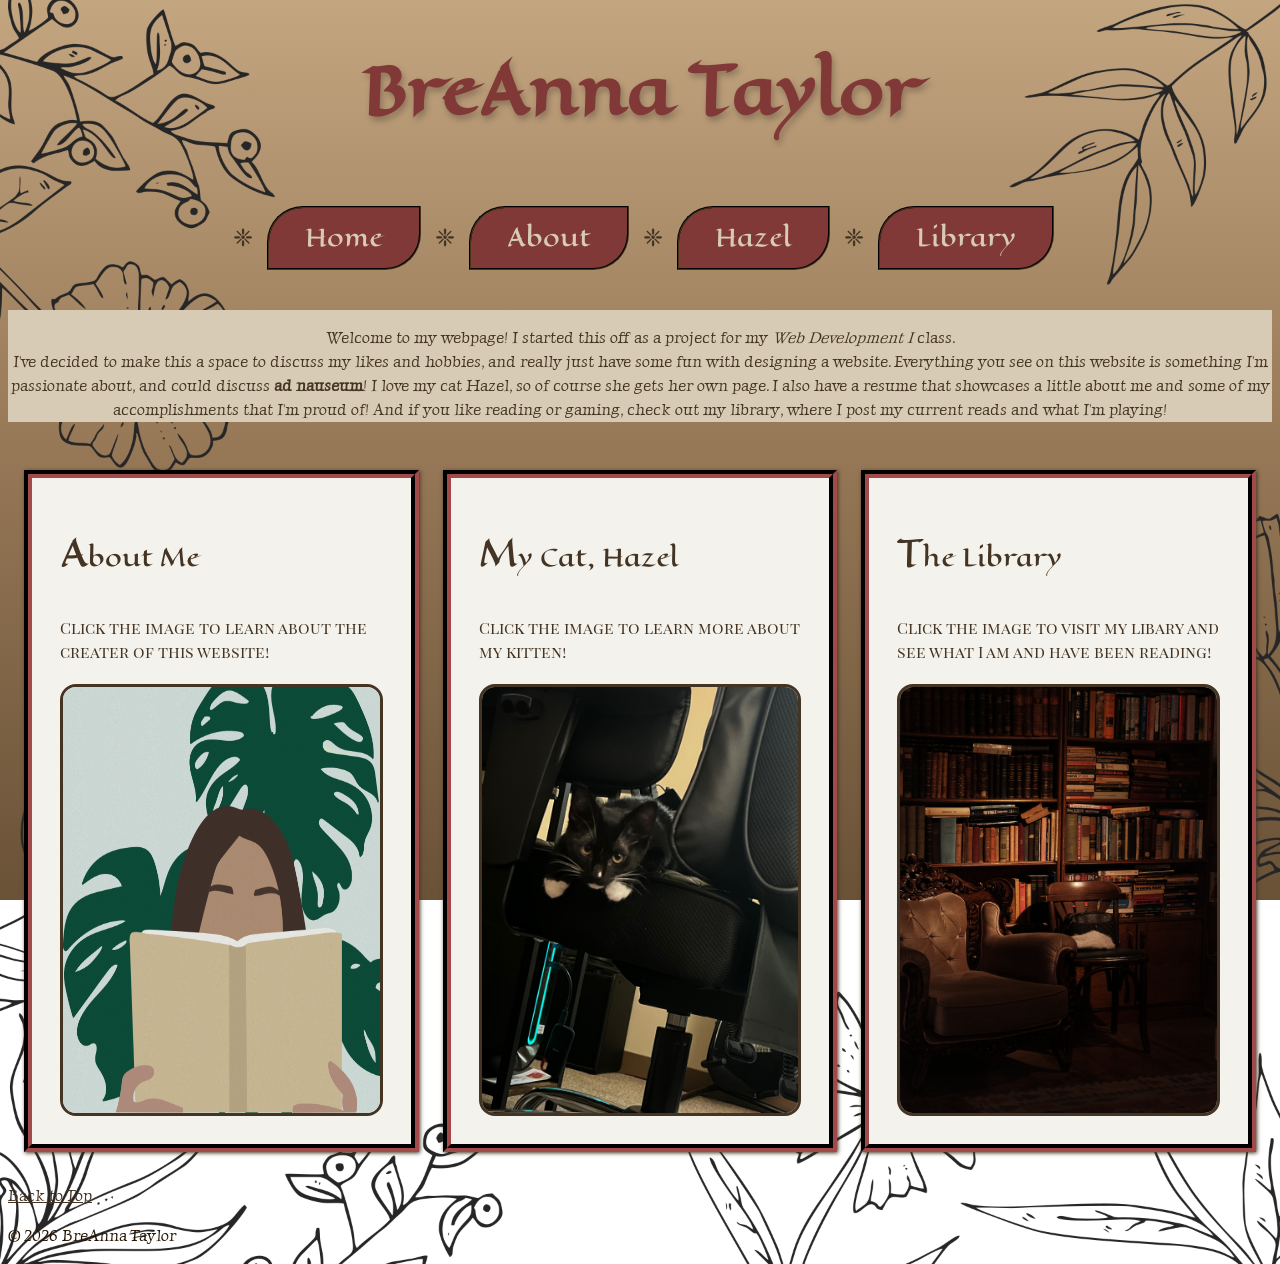
<file: index.html>
<!DOCTYPE html>
<!--Homepage-->
<html lang="en">
<head>
    <meta charset="UTF-8">
    <meta name="viewport" content="width=device-width, initial-scale=1.0">
    <!--Stylesheet-->
    <link rel="stylesheet" href="css/styles.css">
    <!--Google Fonts-->
    <link rel="preconnect" href="https://fonts.googleapis.com">
    <link rel="preconnect" href="https://fonts.gstatic.com" crossorigin>
    <link href="https://fonts.googleapis.com/css2?family=Eagle+Lake&family=Luxurious+Roman&family=Playfair+Display+SC:ital,wght@0,400;0,700;0,900;1,400;1,700;1,900&display=swap" rel="stylesheet">
    <!--Favicon-->
    <link rel="shortcut icon" href="images/favicon-home.svg" type="image/x-icon">
    <!--Title-->
    <title>BreAnna Taylor</title>
</head>
<body>
    <!--Site Header-->
    <header>
        <h1 id="title"><strong>BreAnna Taylor</strong></h1>
    </header>
    <!--Navigation-->
            <nav class="navbar">
                <ul class="navigation">
                    <li><a href="index.html">Home</a></li>
                    <li><a href="about.html">About</a></li>
                    <li><a href="hazel.html">Hazel</a></li>
                    <li><a href="library.html">Library</a></li>
                </ul>
            </nav>
    <!--Main-->
    <main>
        <p class="desc">Welcome to my webpage! I started this off as a project for my <em>Web Development I </em> class. <br> I've decided to make this a space to discuss my likes and hobbies, and really just have some fun with designing a website. Everything you see on this website is something I'm passionate about, and could discuss <strong>ad nauseum</strong>! I love my cat Hazel, so of course she gets her own page. I also have a resume that showcases a little about me and some of my accomplishments that I'm proud of! And if you like reading or gaming, check out my library, where I post my current reads and what I'm playing! </p>
        <!--Sections-->
        <div class="main-page-sections">
            <section id="about">
                <h2 class="section-subheading">
                About Me
                </h2>
                <p>Click the image to learn about the creater of this website!</p>
                <a href="about.html"><img src="images/biancavandijk-reading-10360482.jpg" alt="A woman with long brown hair with her face covered by a book, with monstera leaves in the background." width="324" height="432"></a>
            </section>
            <section id="hazel">
                <h2 class="section-subheading">
                    My Cat, Hazel
                </h2>
                <p>Click the image to learn more about my kitten!</p>
                <a href="hazel.html"><img src="images/Hazel01.jpeg" alt="A picture of Hazel, BreAnna's pet cat, leaning over the edge of a chair." width="324" height="432"></a>
            </section>
            <section id="library">
                <h2 class="section-subheading">The Library</h2>
                <p>Click the image to visit my libary and see what I am and have been reading!</p>
                <a href="library.html"><img src="images/library-intro.jpg" alt="A picture of Hazel, BreAnna's pet cat, leaning over the edge of a chair." width="324" height="432"></a>
            </section>
        </div>
        <a href="#top" class="back-to-top">Back to Top</a>
    </main>  
    <!--Footer-->
    <footer><p>&copy; 2026 BreAnna Taylor</p></footer>
    <!--Credits-->
    <!--Favicon Icons: https://claude.ai/chat/23581084-5a5a-4cee-af07-a30682652e19-->
</body>
</html>
</file>
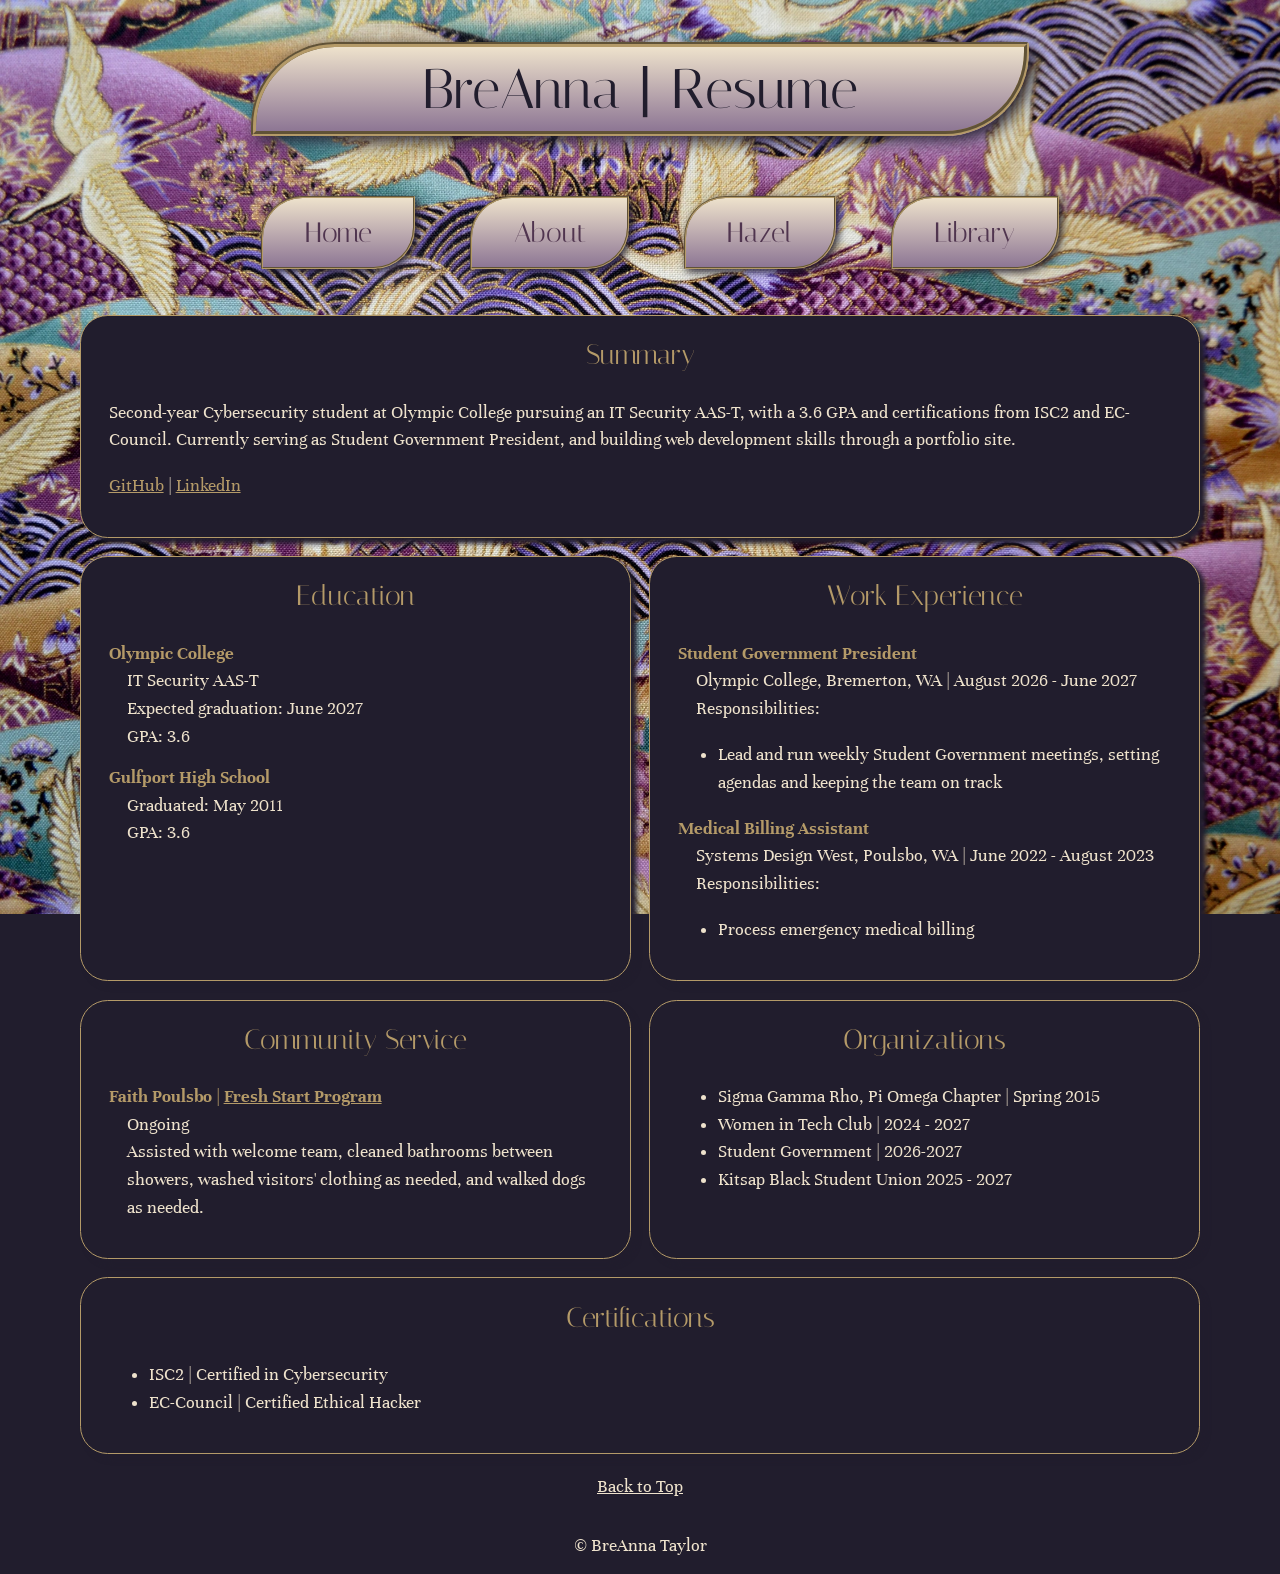
<file: about.html>
<!DOCTYPE html>
<html lang="en">
<head>
    <meta charset="UTF-8">
    <meta name="viewport" content="width=device-width, initial-scale=1.0">
    <!--Stylesheet-->
    <link rel="stylesheet" href="css/about.css">
    <!--Google Fonts-->
    <link rel="preconnect" href="https://fonts.googleapis.com">
    <link rel="preconnect" href="https://fonts.gstatic.com" crossorigin>
    <link href="https://fonts.googleapis.com/css2?family=Italiana&family=Unna:ital,wght@0,400;0,700;1,400;1,700&display=swap" rel="stylesheet">
    <!--Favicon-->
    <link rel="shortcut icon" href="images/favicon-resume.svg" type="image/x-icon">
    <title>B. Taylor | Resume</title>
</head>
<body id="top">
    <!--Header-->
    <header>
        <h1>BreAnna | Resume</h1>
    </header>
    <!--Navigation-->
    <nav class="navbar">
        <ul class="navigation">
            <li><a href="index.html">Home</a></li>
            <li><a href="about.html">About</a></li>
            <li><a href="hazel.html">Hazel</a></li>
            <li><a href="library.html">Library</a></li>
        </ul>
    </nav>
    <!--Main-->
    <main>
        <div class="main-page-sections">
            <!--Summary-->
            <section class="main-summary">
                <h2>Summary</h2>
                <p>Second-year Cybersecurity student at Olympic College pursuing an IT Security AAS-T, with a 3.6 GPA and certifications from ISC2 and EC-Council. Currently serving as Student Government President, and building web development skills through a portfolio site.</p>
                <p class="resume-links">
                    <a href="https://github.com/breannataylor" target="_blank">GitHub</a> |
                    <a href="https://www.linkedin.com/in/breannataylorsec/" target="_blank">LinkedIn</a>
                </p>
            </section>

            <!--Education-->
            <section class="main-education">
                <h2>Education</h2>
                <dl>
                    <dt>Olympic College</dt>
                    <dd>IT Security AAS-T</dd>
                    <dd>Expected graduation: June 2027</dd>
                    <dd>GPA: 3.6</dd>
                    <dt>Gulfport High School</dt>
                    <dd>Graduated: May 2011</dd>
                    <dd>GPA: 3.6</dd>
                </dl>
            </section>

            <!--Work Experience-->
            <section class="main-work-experience">
                <h2>Work Experience</h2>
                <dl>
                    <dt>Student Government President</dt>
                    <dd>Olympic College, Bremerton, WA | August 2026 - June 2027</dd>
                    <dd>Responsibilities:</dd>
                    <ul>
                        <li>Lead and run weekly Student Government meetings, setting agendas and keeping the team on track</li>
                    </ul>
                    <dt>Medical Billing Assistant</dt>
                    <dd>Systems Design West, Poulsbo, WA | June 2022 - August 2023</dd>
                    <dd>Responsibilities:</dd>
                    <ul>
                        <li>Process emergency medical billing</li>
                    </ul>
                </dl>
            </section>

            <!--Community Service-->
            <section class="main-community-service">
                <h2>Community Service</h2>
                <dl>
                    <dt>Faith Poulsbo | <a href="https://faithpoulsbo.org/community-outreach/" target="_blank">Fresh Start Program</a></dt>
                    <dd>Ongoing</dd>
                    <dd>Assisted with welcome team, cleaned bathrooms between showers, washed visitors' clothing as needed, and walked dogs as needed.</dd>
                </dl>
            </section>

            <!--Organizations-->
            <section class="main-organizations">
                <h2>Organizations</h2>
                <ul>
                    <li>Sigma Gamma Rho, Pi Omega Chapter | Spring 2015</li>
                    <li>Women in Tech Club | 2024 - 2027</li>
                    <li>Student Government | 2026-2027</li>
                    <li>Kitsap Black Student Union 2025 - 2027</li>
                </ul>
            </section>

            <!--Certifications-->
            <section class="main-certifications">
                <h2>Certifications</h2>
                <ul>
                    <li>ISC2 | Certified in Cybersecurity</li>
                    <li>EC-Council | Certified Ethical Hacker</li>
                </ul>
            </section>

        </div>
        <a href="#top" class="back-to-top">Back to Top</a>
    </main>
    <!--Footer-->
    <footer>&copy; BreAnna Taylor</footer>
    <!--Credits-->
    <!--Favicon Icons: https://claude.ai/chat/23581084-5a5a-4cee-af07-a30682652e19-->
</body>
</html>
</file>
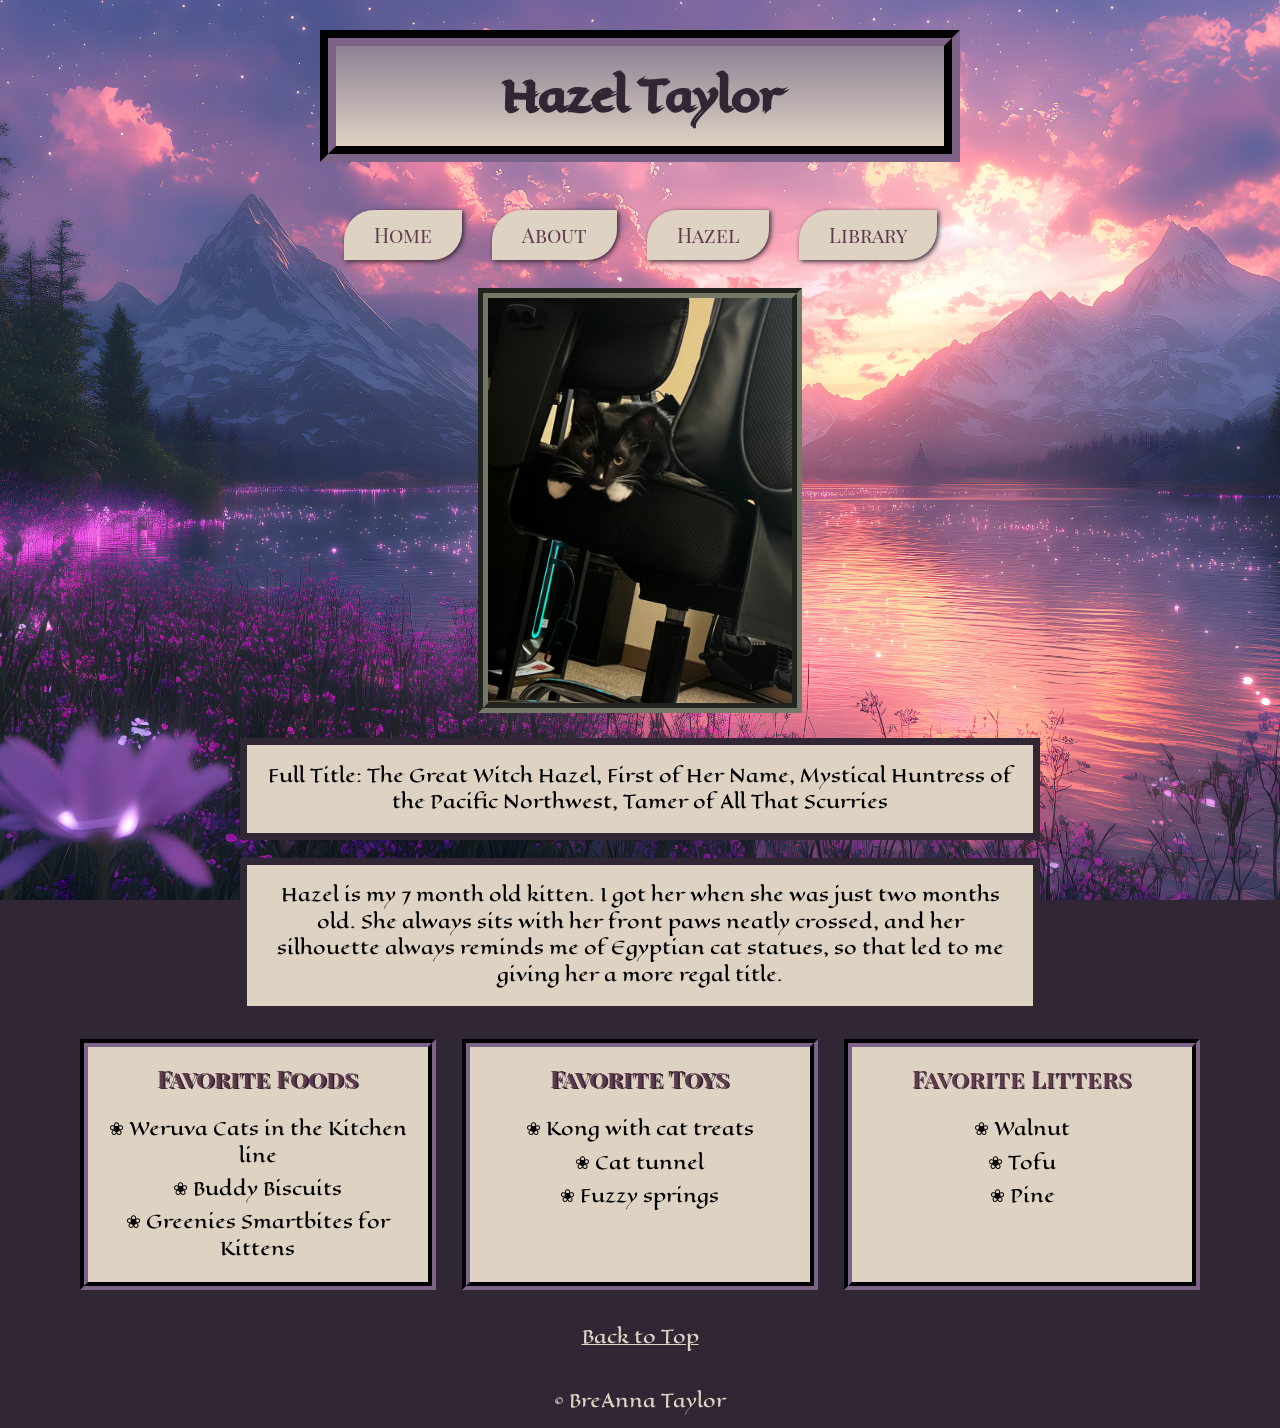
<file: hazel.html>
<!DOCTYPE html>
<html lang="en">
<head>
    <meta charset="UTF-8">
    <meta name="viewport" content="width=device-width, initial-scale=1.0">
    <!--Stylesheet-->
    <link rel="stylesheet" href="css/hazel.css">

    <!--Google Fonts-->
    <link rel="preconnect" href="https://fonts.googleapis.com">
    <link rel="preconnect" href="https://fonts.gstatic.com" crossorigin>
    <link href="https://fonts.googleapis.com/css2?family=Eagle+Lake&family=Luxurious+Roman&family=Playfair+Display+SC:ital,wght@0,400;0,700;0,900;1,400;1,700;1,900&display=swap" rel="stylesheet">
    <!--Favicon-->
    <link rel="shortcut icon" href="images/favicon-cat.svg" type="image/x-icon">
    <title>B. Taylor | Hazel</title>
</head>
<body>
    <!--Header-->
    <header>
        <center>
            <h1>
                Hazel Taylor
            </h1>
        </center>
        </header>
    <!--Navigation-->
        <nav class="navbar">
                <ul class="navigation">
                    <li><a href="index.html">Home</a></li>
                    <li><a href="about.html">About</a></li>
                    <li><a href="hazel.html">Hazel</a></li>
                    <li><a href="library.html">Library</a></li>
                </ul>
            </nav> 
   <main>
    <section>
        <div id="hazel-picture">
            <img src="images\Hazel01.jpeg" alt="A picture of Hazel, BreAnna's pet cat leaning over the edge of a chair." width="324" height="432">
        </div>
            <p>Full Title: The Great Witch Hazel, First of Her Name, Mystical Huntress of the Pacific Northwest, Tamer of All That Scurries </p>
            <p>
            Hazel is my 7 month old kitten. I got her when she was just two months old. She always sits with her front paws neatly crossed, and her silhouette always reminds me of Egyptian cat statues, so that led to me giving her a more regal title.
            </p>
        <div class="fav-container">
            <div class="favorites">
            <h2>Favorite Foods</h2>
            <ul>
                <li>Weruva Cats in the Kitchen line</li>
                <li>Buddy Biscuits</li>
                <li>Greenies Smartbites for Kittens</li>
            </ul>
            </div>
            <div class="favorites">
                <h2>Favorite Toys</h2>
                <ul>
                    <li>Kong with cat treats</li>
                    <li>Cat tunnel</li>
                    <li>Fuzzy springs</li>
                </ul>
            </div>
            <div class="favorites">
                <h2>Favorite Litters</h2>
            <ul>
                <li>Walnut</li>
                <li>Tofu</li>
                <li>Pine</li>
            </ul>
            </div>
        </div>
    </section>
    <a href="#top" class="back-to-top">Back to Top</a>
   </main> 
   <footer>&copy; BreAnna Taylor</footer>
    <!--Credits-->
    <!--Favicon Icons: https://claude.ai/chat/23581084-5a5a-4cee-af07-a30682652e19-->
</body>
</html>
</file>
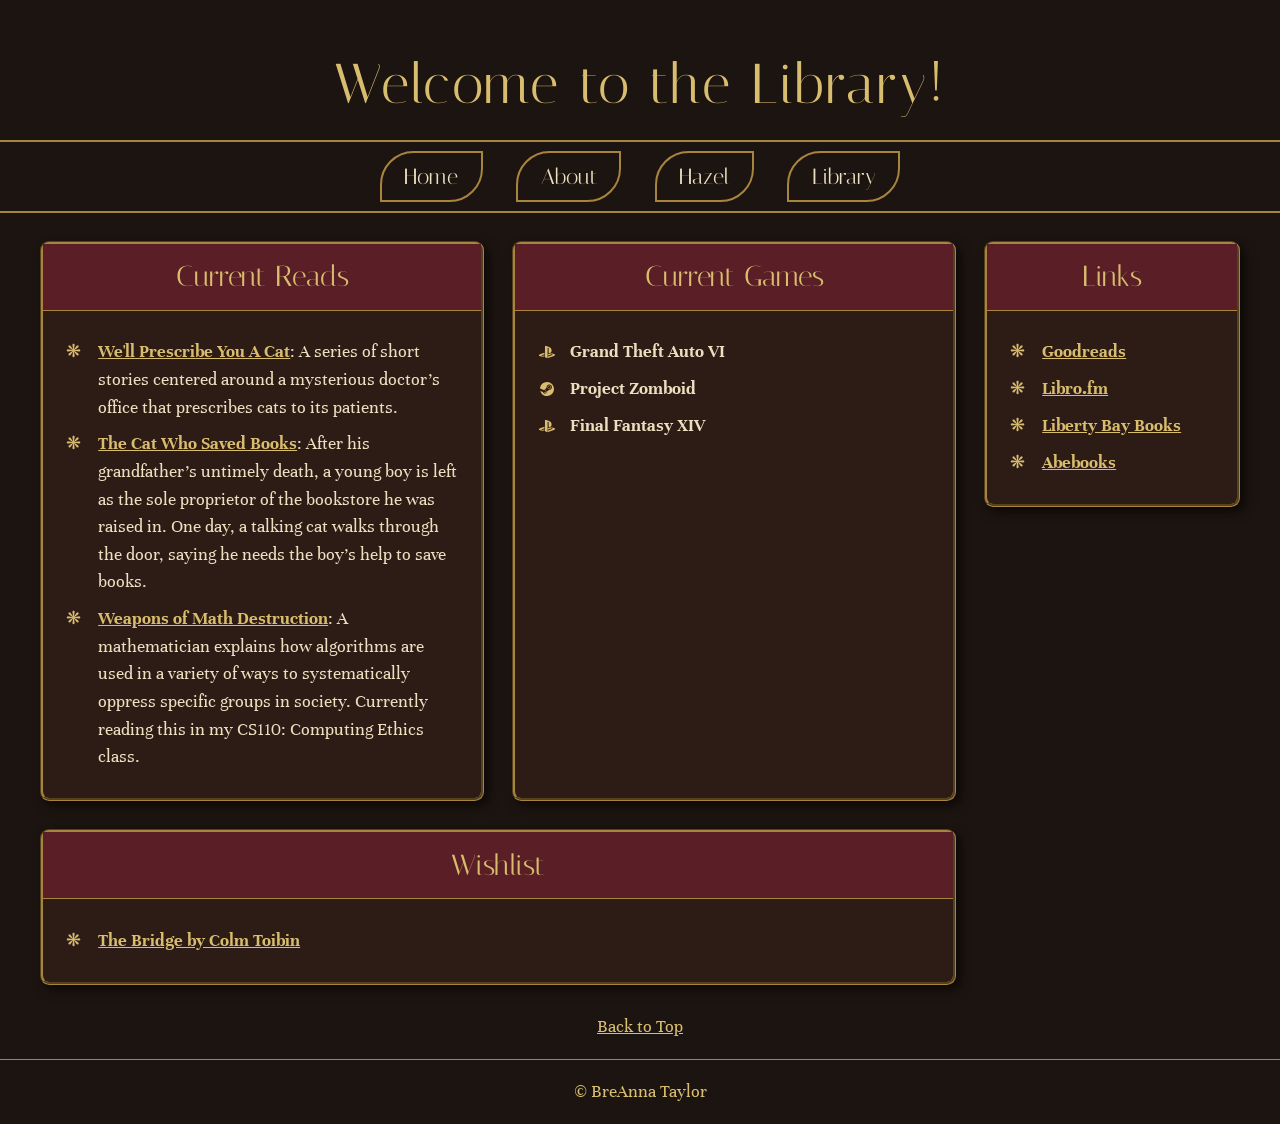
<file: library.html>
<!DOCTYPE html>
<html lang="en">
<head>
    <meta charset="UTF-8">
    <meta name="viewport" content="width=device-width, initial-scale=1.0">
    <!--Stylesheet-->
    <link rel="stylesheet" href="css/library.css">

    <!--Google Fonts: Italiana for headings, Unna for body text-->
    <link rel="preconnect" href="https://fonts.googleapis.com">
    <link rel="preconnect" href="https://fonts.gstatic.com" crossorigin>
    <link href="https://fonts.googleapis.com/css2?family=Italiana&family=Unna:ital,wght@0,400;0,700;1,400;1,700&display=swap" rel="stylesheet">
    <!--Favicon-->
    <link rel="shortcut icon" href="images/favicon-library.svg" type="image/x-icon">
    <title>B.Taylor | Library</title>
</head>
<body id="top">
    <!--Header-->
    <header>
        <h1>Welcome to the Library!</h1>
    </header>

    <!--Navigation-->
    <nav class="navbar">
        <ul class="navigation">
            <li><a href="index.html">Home</a></li>
            <li><a href="about.html">About</a></li>
            <li><a href="hazel.html">Hazel</a></li>
            <li><a href="library.html">Library</a></li>
        </ul>
    </nav>

    <!--Main-->
    <main>
        <div class="main-page">
            <!--Links-->
            <aside class="links-section">
                <h2>Links</h2>
                <ul class="library-list">
                    <li><strong><a href="https://www.goodreads.com/user/show/58438884-breanna-mcinnis" target="_blank">Goodreads</a></strong></li>
                    <li><strong><a href="https://libro.fm/" target="_blank">Libro.fm</a></strong></li>
                    <li><strong><a href="https://libertybaybooks.com" target="_blank">Liberty Bay Books</a></strong></li>
                    <li><strong><a href="https://abebooks.com" target="_blank">Abebooks</a></strong></li>
                </ul>
            </aside>
            <!--Current Reads-->
            <section class="current-reading-section">
                <h2>Current Reads</h2>
                <ul class="library-list">
                    <li><strong><a href="https://libertybaybooks.com/book/9780593818749" target="_blank">We'll Prescribe You A Cat</a></strong>: A series of short stories centered around a mysterious doctor's office that prescribes cats to its patients.</li>
                    <li><strong><a href="https://libro.fm/audiobooks/9780063095755-the-cat-who-saved-books" target="_blank">The Cat Who Saved Books</a></strong>: After his grandfather's untimely death, a young boy is left as the sole proprietor of the bookstore he was raised in. One day, a talking cat walks through the door, saying he needs the boy's help to save books.</li>
                    <li><strong><a href="https://libro.fm/audiobooks/9780735286511-weapons-of-math-destruction" target="_blank">Weapons of Math Destruction</a></strong>: A mathematician explains how algorithms are used in a variety of ways to systematically oppress specific groups in society. Currently reading this in my CS110: Computing Ethics class.</li>
                </ul>
            </section>

            <!--Current Games-->
            <section class="current-games-section">
                <h2>Current Games</h2>
                <ul class="library-list">
                    <li class="playstation"><strong>Grand Theft Auto VI</strong></li>
                    <li class="steam"><strong>Project Zomboid</strong></li>
                    <li class="playstation"><strong>Final Fantasy XIV</strong></li>
                </ul>
            </section>

            <!--Wishlist-->
            <section class="wishlists-section">
                <h2>Wishlist</h2>
                <ul class="library-list">
                    <li><strong><a href="https://libertybaybooks.com/book/9781668264041" target="_blank">The Bridge by Colm Toibin</a></strong></li>
                </ul>
            </section>
        </div>
        <a href="#top" class="back-to-top">Back to Top</a>
    </main>
    <!--Footer-->
    <footer>&copy; BreAnna Taylor</footer>
    <!--Credits-->
    <!--Favicon Icons: https://claude.ai/chat/23581084-5a5a-4cee-af07-a30682652e19-->
</body>
</html>
</file>
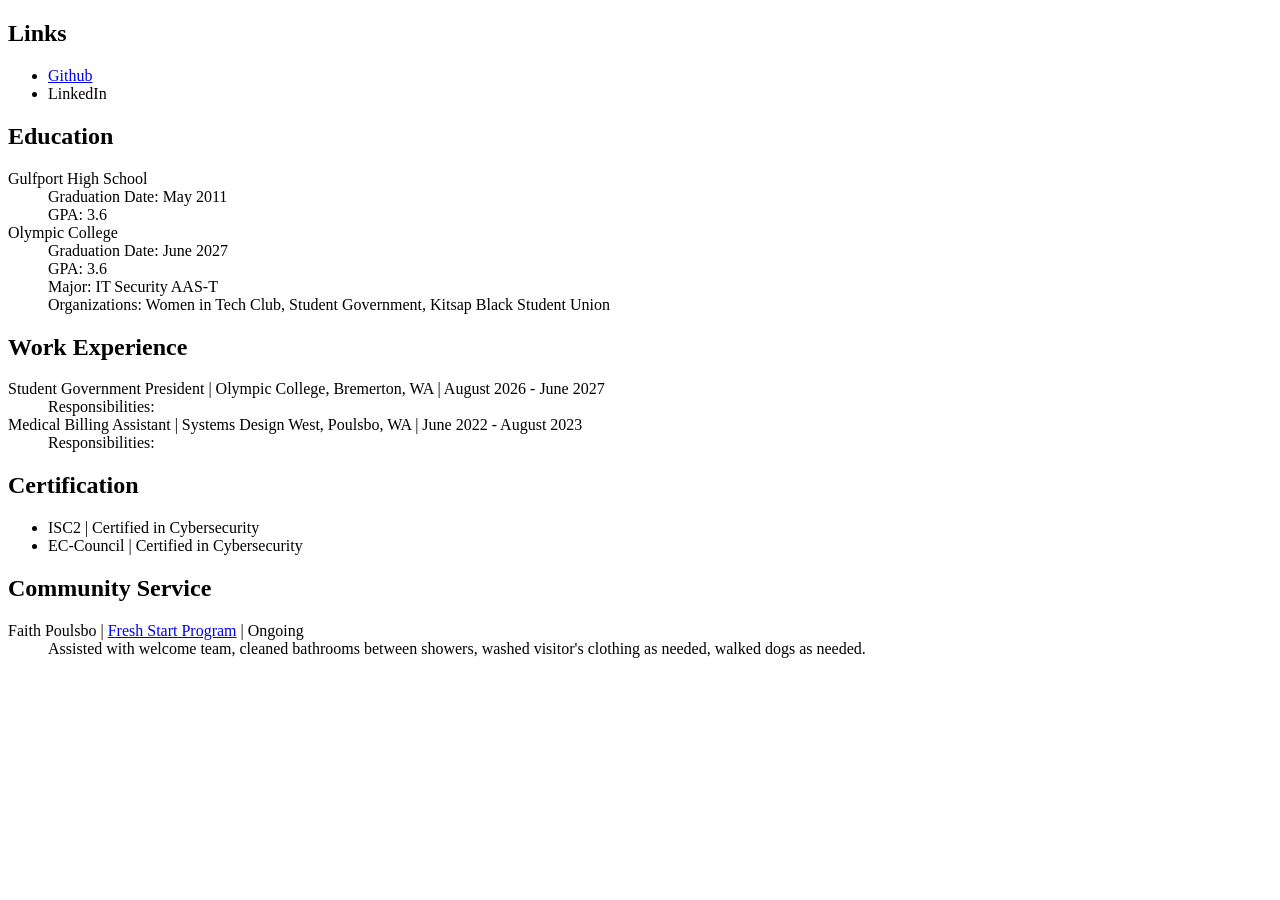
<file: resume.html>
<!DOCTYPE html>
<html lang="en">
<head>
    <meta charset="UTF-8">
    <meta name="viewport" content="width=device-width, initial-scale=1.0">
    <title> B.Taylor | Resume</title>
</head>
<body>
    <main>
        <aside class="external-links">
            <h2>Links</h2>
            <ul>
                <li><a href="https://github.com/breannataylor">Github</a></li>
                <li><a href="https://www.linkedin.com/in/breannataylorsec/"></a>LinkedIn</li>
            </ul>
        </aside>
        <div class="education">
            <h2>Education</h2>
            <dl>
                <dt>Gulfport High School</dt>
                    <dd>Graduation Date: May 2011</dd>
                    <dd>GPA: 3.6</dd>
                <dt>Olympic College</dt>
                    <dd>Graduation Date: June 2027</dd>
                    <dd>GPA: 3.6</dd>
                    <dd>Major: IT Security AAS-T</dd>
                    <dd>Organizations: Women in Tech Club, Student Government, Kitsap Black Student Union</dd>
            </dl>
        </div>
        <div class="work-experience">
            <h2>Work Experience</h2>
            <dl>
                <dt> Student Government President | Olympic College, Bremerton, WA | August 2026 - June 2027 </dt>
                <dd>Responsibilities: </dd>
                <dt> Medical Billing Assistant | Systems Design West, Poulsbo, WA | June 2022 - August 2023 </dt>
                <dd>Responsibilities: </dd>
            </dl>
        </div>
        <div class="certifications">
            <h2>Certification</h2>
            <ul>
                <li>ISC2 | Certified in Cybersecurity</li>
                <li>EC-Council | Certified in Cybersecurity</li>
            </ul>
        </div>
        <div class="community-service">
            <h2>Community Service</h2>
            <dl>
                <dt>Faith Poulsbo | <a href="https://faithpoulsbo.org/community-outreach/">Fresh Start Program</a> | Ongoing</dt>
                <dd>Assisted with welcome team, cleaned bathrooms between showers, washed visitor's clothing as needed, walked dogs as needed. </dd>
            </dl>
        </div>
    </main>
</body>
</html>
</file>
<file: css/styles.css>
:root {
    --main-bg: linear-gradient(#c3a580, #967857,#6a5237);

    /*Fonts*/
    --main-font: "Eagle Lake", serif; 
    --text-font: "Luxurious Roman", serif;
    --subheading-font: "Playfair Display SC", serif;

    /*Font Sizes*/
    --title-size: 4rem;
    --text-size: 1em;
    --text-weight: 400;

    /* Colors */
    --color-brown-900: #443423;
    --color-brown-700: #6a5237;
    --color-brown-500: #967857;
    --color-brown-300: #c3a580;
    --color-amber-100: #D8cbb5;
    --color-rose-700:  #813937;
}

/* Includes padding and border in width and height calculations */
* {
  box-sizing: border-box;
}

body {
    background-image: url(../images/jozefm84-flower-6937265_1920.png), var(--main-bg);
    background-repeat: no-repeat;
    background-size: cover;
    background-attachment: fixed;
    font-family: var(--text-font);
    color: var(--color-brown-900);
    line-height: 1.5;

}

/* Navigation Menu */
nav {
    justify-content: center;
}
.navigation {
    font-family: var(--main-font);
    display: flex;
    flex-direction: row;
    list-style-type: none;
    justify-content: center;
    background-repeat: no-repeat;
    background-size: cover;
}

.navigation li {
    padding: 0.5em 1.5em;
    margin: 1em;
    font-size: 1.5em;
    background-color: var(--color-rose-700);
    border-radius: 1.5em 0em;
    border: var(--color-brown-900) 0.1em groove;
    box-shadow: var(--color-purple-900) 0.1em 0.1em 0.30em;

    a[href] {
        text-decoration: none;
        color: var(--color-amber-100);
    }
}

.navigation li:hover {
    list-style-type: none;
    background-image: none;
    background-color: var(--color-brown-900);
    a[href]{
        color: #b49a68;
    }
}

/* Heading */
#title {
    font-size: var(--title-size);
    font-family: var(--main-font);
    color: var(--color-rose-700);
    text-align: center;
    text-shadow: 0.04em 0.06em 0.1em rgba(0, 0, 0, 0.25);
    
}
.desc {
   color: var(--color-brown-900);
   text-align: center;
   padding-top: 1em;
   font-size: 1em;
   background-color: var(--color-amber-100);
   
}

/* Section */
section {
    display: flex;
    flex-direction: column;
    flex-wrap: wrap;
    margin: 1em;
    padding: 1.75em;
    justify-self: center;
    width: 100%;
    background-color: #f4f2ec;
    border: #4e2323 0.5em groove;
}

.main-page-sections {
    display: grid;
    /* 
    Creates as many columns will fit the element
    Minimum width: 16rem; doesn't exceed the width of the container
    Max is an equal share of the rest of the space
    */
    grid-template-columns: repeat(
        auto-fit,
        minmax(
            min(16rem, 100%),
            1fr
        )
    );
    gap: 1.5em;
    max-width: 80rem;          
    margin: 0 auto;      
    padding: 1em;
}

.section-subheading::first-letter {
    font-size: 1.5em;
}

.section-subheading {
    color: var(--subheading-color);
    font-family: var(--main-font);
    font-weight: 400;
}
#about, #hazel, #library {
    box-shadow: var(--color-brown-900) 0.08em 0.08em 0.25em;
}

h2~p {
    color: var(--main-color);
    font-family: var(--subheading-font);
    padding-bottom: 0.25em;
}

li {
    list-style-type: "❈  ";
}
a[href] {
    color: var(--main-color);
}

img {
    display: block;
    margin: 0 auto;
    max-width: 100%;
    max-height: auto;    
    border: var(--color-brown-900) 0.2em solid;
    border-radius: 1em;
}

img:hover {
    transform: translate(0, -1em);
}

/* Footer */
footer {
    color: rgb(35, 19, 1);
}

@media screen and (max-width: 768px) {
    .main-page-sections {
        flex-direction: column;
        flex-wrap: wrap;
    }
    .navbar {
        text-align: center;
    }
    .navigation {
        flex-direction: column;
        border: none;
        text-align: center;
        padding: 1em;
    }
    .navigation li {
        margin: 0.25em 0;
        list-style-type: none;
    }
}

/*
** Citatons **
* https://codeshack.io/bullet-point-symbols/
* https://fonts.google.com/
* https://tailwindcss.com/docs/colors
* https://www.w3schools.com/cssref/playdemo.php?filename=playcss_overflow-wrap&preval=break-word
* https://www.w3schools.com/css/css3_box-sizing.asp
* https://www.w3schools.com/cssref/pr_grid-template-columns.php
*/
</file>
<file: css/about.css>
:root {
    /*Fonts*/
    --main-font: "Italiana", serif;
    --text-font: "Unna", serif;

    /*Font Sizes*/
    --title-size: clamp(2rem, 7vw, 3.5rem);
    --text-size: 1.15rem;

    /* Color */
    --color-purple-900: #211d2d;
    --color-purple-600: #50354f;
    --color-purple-300: #8d7694;
    --color-yellow-500: #b49a68;
    --color-yellow-200: #eee2cc;
    --soft-gradient: linear-gradient(var(--color-yellow-200), var(--color-purple-300) );

    /* Images */
    --background-image: url(../images/jwskks5786-textile-2072568.jpg); 

}


body {
    display: flex;
    flex-direction: column; /* Column keeps the footer at the bottom */
    min-height: 100vh;
    margin: 0;
    background-image: var(--background-image);
    background-repeat: no-repeat;
    background-size: cover;
    background-attachment: fixed;
    background-color: var(--color-purple-900);
    font-family: var(--text-font);
    font-size: var(--text-size);
    line-height: 1.5;
    
    
}
main {
    flex: 1;
    padding: 0 1em 1em;
}

/* Heading */
h1, h2 {
    font-family: var(--main-font);
    font-weight: 400;
    text-align: center;
}
h1 {
    background-image: var(--soft-gradient);
    border: var(--color-yellow-500) 0.1em groove;
    border-radius: 1.5em 0.05em;
    box-shadow: var(--color-purple-900) 0.1em 0.1em 0.30em;
    color: var(--color-purple-900);
    font-size: var(--title-size);
    max-width: 60%;
    margin: 0.75em auto 0.25em;   /* auto margins center the title */
}
h2 {
    color: var(--color-yellow-500);
    margin-top: 0;
}

/* Navigation Menu*/
.navigation {
    font-family: var(--main-font);
    display: flex;
    flex-direction: row;
    list-style-type: none;
    justify-content: center;
    background-repeat: no-repeat;
    background-size: cover;
}

.navigation li {
    padding: 0.5em 1.5em;
    margin: 1em;
    font-size: 1.5em;
    background-image: var(--soft-gradient);
    border-radius: 1.5em 0em;
    border: var(--color-yellow-500) 0.1em groove;
    box-shadow: var(--color-purple-900) 0.1em 0.1em 0.30em;

    a[href] {
        text-decoration: none;
        color: var(--color-purple-600);
    }
}

.navigation li:hover {
    list-style-type: none;
    background-image: none;
    background-color: var(--color-purple-900);
    a[href]{
        color: #b49a68;
    }
}

/* Section */
/* Resume grid */
.main-page-sections {
    display: grid;
    grid-template-columns: repeat(2, 1fr);
    grid-template-areas: /* Specifies areas in grid layout */
        "summary summary"
        "education work"
        "service organizations"
        "certifications certifications";
    gap: 1em;
    max-width: 70rem;
    margin: 0 auto;
}
/* Assigns sections to designated grid areas*/
.main-summary        {
    grid-area: summary; 
}
.main-education      {
    grid-area: education; 
}
.main-work-experience {
    grid-area: work; 
}
.main-community-service {
    grid-area: service; 
}
.main-organizations  {
    grid-area: organizations;
}
.main-certifications {
    grid-area: certifications;
}

section {
    background-color: #211d2d;
    color: var(--color-yellow-200);
    padding: 1em 1.5em;
    margin: 0;
    min-width: 0; 
    border-radius: 1.5em;
    border: var(--color-yellow-500) 0.1em groove;
    box-shadow: var(--color-purple-900) 0.3em 0.3em 0.30em;
}
section dt {
    font-weight: 700;
    color: var(--color-yellow-500);
    margin-top: 0.75em;
}
section dt:first-child {
    margin-top: 0;
}
section dd {
    margin-left: 1em;
}
section a[href] {
    color: var(--color-yellow-500);
}

/* Links and footer */
.back-to-top {
    display: block;
    margin-top: 1em;
    text-align: center;
    color: var(--color-yellow-200);
}
footer {
    padding: 0.75em;
    text-align: center;
    color: var(--color-yellow-200);
    background-color: var(--color-purple-900);
}

/* media query to adjust for smaller screens */
@media screen and (max-width: 768px) {
    /* One column: each section stacks in order */
    .main-page-sections {
        grid-template-columns: 1fr;
        grid-template-areas:
            "summary"
            "education"
            "work"
            "service"
            "organizations"
            "certifications";
    }
    h1 {
        max-width: 100%;
    }
    .navbar {
        text-align: center;
    }
    .navigation {
        flex-direction: column;
        border: none;
        text-align: center;
        padding: 1em;
    }
    .navigation li {
        margin: 0.25em 0;
        list-style-type: none;
    }
}

/* All images are from pixabay
    --background-image: jwskks5786
*/
</file>
<file: css/hazel.css>
:root {
    /*Fonts*/
    --main-font: "Eagle Lake", serif; 
    --text-font: "Luxurious Roman", serif;
    --subheading-font: "Playfair Display SC", serif;

    /*Font Sizes*/
    --title-size: clamp(1.75rem, 7vw, 2.5rem);   
    --heading-size: 1.5rem;                      
    --nav-size: 1.25rem;                         
    --text-size: 1.1rem;                         
    --text-weight: 400;

    /* Colors */
    --color-taupe-300: #ded2c3;
    --color-rose-300: #a97982;
    --color-mauve-700: #603a4d;
    --color-purple-200: #8c8195;
    --color-purple-900: #302634;
    --color-green-800:  #727966;
}

/* Includes padding and border in width and height calculations */
* {
    box-sizing: border-box;
}

/* Page: column layout keeps the footer at the bottom and the page at least one screen tall */
body {
    background-image: url(../images/auvryon-ai-generated-9052479.png);
    background-repeat: no-repeat;
    background-position: center;
    background-size: cover;
    background-attachment: fixed;
    background-color: var(--color-purple-900);
    font-family: var(--main-font);
    font-size: var(--text-size);
    font-weight: var(--text-weight);
    line-height: 1.5;
    min-height: 100vh;
    margin: 0;
    display: flex;
    flex-direction: column;
} 
main {
    flex: 1;
    padding: 0 1em 1em;
    text-align: center;
}

/* Navigation Menu (flex container) */
.navigation {
    font-family: var(--subheading-font);
    font-size: var(--nav-size);
    display: flex;
    flex-direction: row;
    flex-wrap: wrap;
    list-style-type: none;
    justify-content: center;
    padding: 0;
}

.navigation li {
    padding: 0.5em 1.5em;
    margin: 0.4em 0.75em;
    background-color: var(--color-taupe-300);
    border-radius: 1.5em 0em;
    box-shadow: var(--color-purple-900) 0.08em 0.08em 0.25em;

    a[href] {
        text-decoration: none;
        color: var(--color-mauve-700);
    }
}

.navigation li:hover {
    list-style-type: none;
    background-color: var(--color-mauve-700);
    a[href]{
        color: var(--color-taupe-300);
    }
} 

/* Headings */
header {
    text-align: center;
}

h1 {
    margin: 0.75em auto 0.5em;
    padding: 0.5em 1em;
    font-family: var(--main-font);
    font-weight: 700;
    font-size: var(--title-size);
    color: var(--color-purple-900);
    background-image: linear-gradient(var(--color-purple-200),var(--color-taupe-300));
    border: var(--color-purple-900) 0.4em groove;
    max-width: 50%;
}
h1, h2 {
    text-shadow: 0.05em 0.04em var(--color-purple-900);
}
h2 {
    margin-top: 0;
    color: var(--color-mauve-700);
    font-family: var(--subheading-font);
    font-size: var(--heading-size);
}


#hazel-picture {
    margin-bottom: 1em;
}
main p {
    max-width: 50rem;              
    margin: 1em auto;
    padding: 1em;
    text-align: center;
    border: var(--color-purple-900) 0.4em solid;
    background-color: var(--color-taupe-300);
}

/* Favorites */
.fav-container {
    display: grid;
    grid-template-columns: repeat(auto-fit, minmax(min(14rem, 100%), 1fr));
    gap: 1.5em;
    max-width: 70rem;
    margin: 1.5em auto 0;
}
.favorites { 
    padding: 0.75em 1em;
    border: var(--color-purple-900) 0.5em groove;
    background-color: var(--color-taupe-300);
    ul {
        margin: 0;
        padding: 0;
    }
    li {
        list-style-type: "❀  ";
        list-style-position: inside; /* keeps the flower next to centered text */
        margin-bottom: 0.4em;
    }
}

/* Images */
img {
    max-width: 100%;
    height: auto;
    border: var(--color-green-800) 0.6em groove;
}

/* Footer */
.back-to-top {
    display: block;
    width: fit-content;
    margin: 1.5em auto 0;
    padding: 0.4em 1em;
    color: var(--color-taupe-300);
    background-color: var(--color-purple-900);
    border-radius: 1.5em 0em;
}
footer {
    padding: 0.75em;
    text-align: center;
    color: var(--color-taupe-300);
    background-color: var(--color-purple-900);
}

/* Media queries */
@media screen and (max-width: 768px) {
    h1 {
        max-width: 100%;
    }
    .navbar {
        text-align: center;
    }
    .navigation {
        flex-direction: column;
        border: none;
        text-align: center;
        padding: 1em;
    }
    .navigation li {
        margin: 0.25em 0;
        list-style-type: none;
    }
    .fav-container {
        grid-template-columns: 1fr;   /* one box per row */
    }
}
/*
** Citatons **
* https://www.w3.org/Style/Examples/007/fonts.en.html
*/
</file>
<file: css/library.css>
:root {
    /* Colors */
    --color-ink-900: #140e0b;          /* darkest, hover text */
    --color-walnut-900: #1c1410;       /* page background */
    --color-mahogany-800: #2d1b15;     /* panels */
    --color-oxblood-700: #5a1f26;      /* headers */
    --color-forest-800: #1f3329;       /* accent */
    --color-parchment-200: #ecdfc0;    /* body text */
    --color-parchment-400: #c9b88f;    /* text */
    --color-gold-300: #d9bd6e;         /* accent */
    --color-gold-500: #a8843f;         /* borders */

    /* Fonts */
    --accent-font: "Italiana", serif;
    --main-font: "Unna", serif;

    /* Font sizes */
    --title-size: clamp(2rem, 7vw, 3.5rem);
    --text-size: 1.15em;
    --text-weight: 200;
}

/* Page */
body {
    min-height: 100vh;
    display: flex;
    flex-direction: column;
    margin: 0;
    background-color: var(--color-walnut-900);
    font-family: var(--main-font);
    font-size: var(--text-size);
    font-weight: var(--text-weight);
    line-height: 1.5;
    color: var(--color-parchment-200);
}

/* Headings */
h1, h2 {
    font-family: var(--accent-font);
    font-weight: var(--text-weight);
    text-align: center;
}
h1 {
    margin: 0.75em auto 0.25em;
    font-size: var(--title-size);
    color: var(--color-gold-300);
    letter-spacing: 0.04em;
}

/* Navigation */
.navigation {
    display: flex;
    flex-direction: row;
    flex-wrap: wrap;
    list-style-type: none;
    justify-content: center;
    margin: 0 auto 1.5em;
    padding: 0;
    border-top: var(--color-gold-500) 2px solid;
    border-bottom: var(--color-gold-500) 2px solid;
}
.navigation li {
    padding: 0.3em 1em;
    margin: 0.4em 0.75em;
    font-family: var(--accent-font);
    font-size: 1.4rem;
    border-radius: 1.5em 0em;
    border: var(--color-gold-500) 2px solid;
}
.navigation a[href] {
    color: var(--color-parchment-200);
    text-decoration: none;
}
.navigation li:hover {
    background-color: var(--color-gold-300);
}
.navigation li:hover a[href] {
    color: var(--color-ink-900);
}

main {
    flex: 1;
    padding: 0 1em 1em;
}

/* Grid */
.main-page {
    display: grid;
    grid-template-columns: 1fr 1fr 16rem;
    grid-template-areas:
        "reads games sidebar"
        "wishlist wishlist sidebar";
    gap: 1.5em;
    max-width: 75rem;
    margin: 0 auto;
}
.current-reading-section {
    grid-area: reads;
}
.current-games-section {
    grid-area: games;
}
.wishlists-section {
    grid-area: wishlist;
}
.links-section {
    grid-area: sidebar;
    align-self: start;
}

/* Boxes */
.main-page section,
.main-page aside {
    display: flex;
    flex-direction: column;
    background-color: var(--color-mahogany-800);
    border: var(--color-gold-500) 3px groove;
    border-radius: 0.5em;
    box-shadow: 0.25em 0.25em 0.6em rgba(0, 0, 0, 0.6);
}
.main-page h2 {
    margin: 0;
    padding: 0.4em 0.5em;
    font-size: 1.8rem;
    color: var(--color-gold-300);
    background-color: var(--color-oxblood-700);
    border-bottom: var(--color-gold-500) 1px solid;
}

/* Lists */
.library-list {
    list-style: none;
    margin: 0;
    padding: 1em 1.25em;
}
.library-list li {
    position: relative;
    margin: 0.5em 0;
    padding-left: 1.75em;
    list-style: none;
}

/* Default list symbols */
/* :not() pseudoclass: elements that do not match a list of selectors*/
.library-list li:not(.playstation):not(.steam)::before {
    content: "\274B"; /* ❋ */
    position: absolute;
    left: 0;
    top: 0;
    color: var(--color-gold-300);
}

/* Platform icons */
.library-list li.playstation::before,
.library-list li.steam::before {
    content: "";
    position: absolute;
    left: 0;
    top: 0.25em;
    width: 1em;
    height: 1em;
    /* SVG works like a stencil - the background color only shows where the icon is opaque. This gives the icon the designated color instead of its base color. */
    background-color: var(--color-gold-300);
    mask: var(--icon) no-repeat center / contain;
}
.library-list li.playstation {
    --icon: url('../images/playstation-brands-solid-full.svg');
}
.library-list li.steam {
    --icon: url('../images/steam-brands-solid-full.svg');
}

/* Links */
.library-list a[href] {
    color: var(--color-gold-300);
}
.library-list a[href]:hover,
.library-list a[href]:focus {
    color: var(--color-parchment-200);
}

/* Footer */
.back-to-top {
    display: block;
    margin-top: 1.5em;
    text-align: center;
    color: var(--color-gold-300);
}
footer {
    padding: 1em;
    text-align: center;
    color: var(--color-gold-300);
    border-top: var(--color-gold-500) 1px solid;
}

/* Media query */
@media only screen and (max-width: 768px) {
    /* One column: each box stacks in order, sidebar last */
    .main-page {
        grid-template-columns: 1fr;
        grid-template-areas:
            "reads"
            "games"
            "wishlist"
            "sidebar";
    }
    .navbar {
        text-align: center;
    }
    .navigation {
        flex-direction: column;
        align-items: center;
        border: none;
        text-align: center;
        padding: 1em;
    }
    .navigation li {
        margin: 0.25em 0;
        list-style-type: none;
    }
}
/* Works Cited 
** https://developer.mozilla.org/en-US/docs/Web/CSS/Reference/Selectors/:not
*/
</file>
